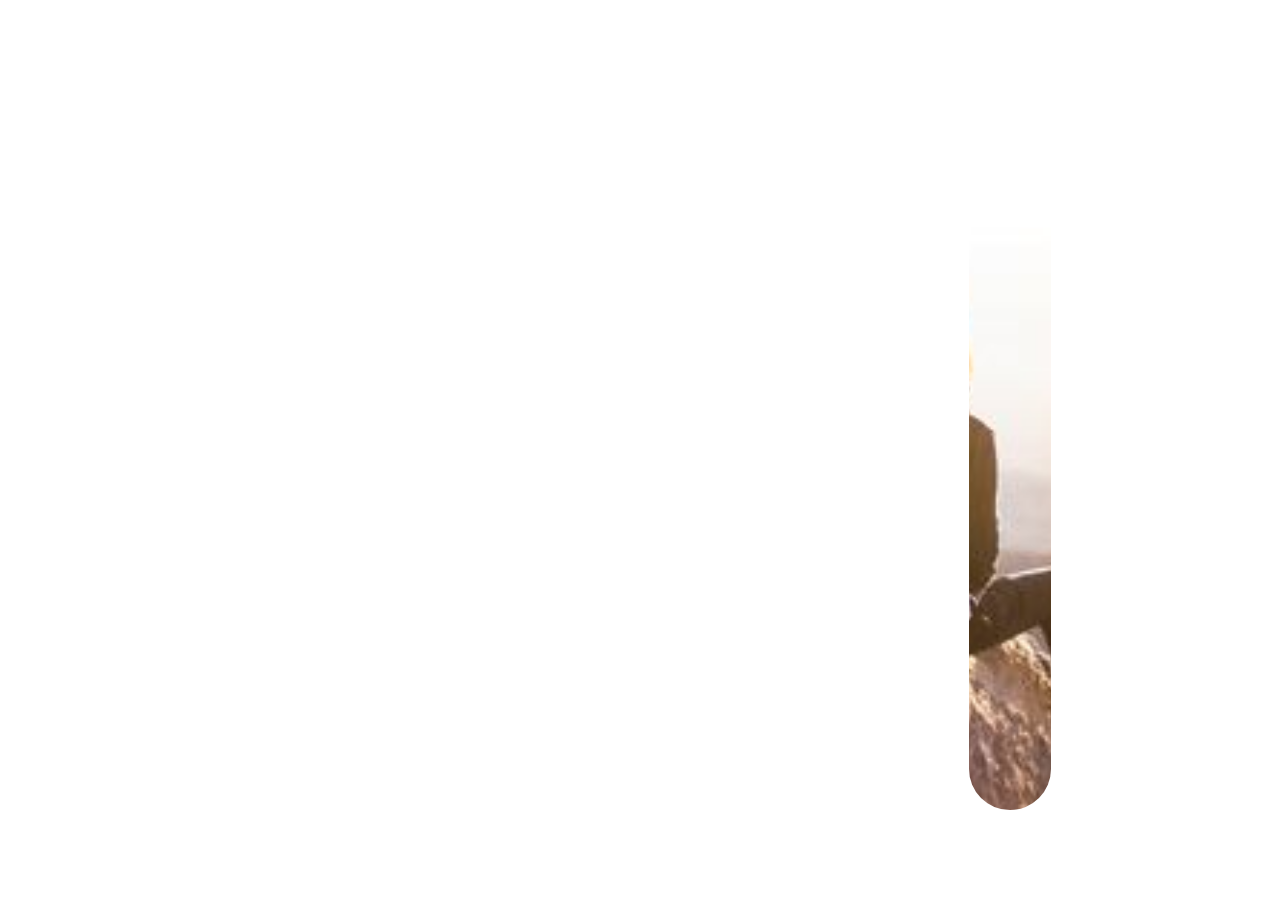
<file: Expanding cards/index.html>
<!DOCTYPE html>
<html lang="en">
<head>
    <meta charset="UTF-8">
    <meta name="viewport" content="width=device-width, initial-scale=1.0">
    <meta name="author" content="Le_prince Fouda Ambassa">
    <meta name="description" content="...">
    <link rel="stylesheet" href="style.css">
    <title>Expanding cards</title>
</head>
<body>
    <div class="container">
        <div class="panel active" style="background-image:url('https://images.unsplash.com/photo-1572276596237-5db2c3e16c5d?ixlib=rb-1.2.1&ixid=eyJhcHBfaWQiOjEyMDd9&auto=format&fit=crop&w=1350&q=80')">
            <h3>Explore the world</h3>
        </div>
        <div class="panel" style="background-image:url('https://images.unsplash.com/photo-1572276596237-5db2c3e16c5d?ixlib=rb-1.2.1&ixid=eyJhcHBfaWQiOjEyMDd9&auto=format&fit=crop&w=1350&q=80')">
            <h3>Explore the world</h3>
        </div>
        <div class="panel" style="background-image:url('10.jpg')">
            <h3>Explore the world</h3>
        </div>
        <div class="panel" style="background-image:url('https://images.unsplash.com/photo-1572276596237-5db2c3e16c5d?ixlib=rb-1.2.1&ixid=eyJhcHBfaWQiOjEyMDd9&auto=format&fit=crop&w=1350&q=80')">
            <h3>Explore the world</h3>
        </div>
        <div class="panel" style="background-image:url('https://images.unsplash.com/photo-1572276596237-5db2c3e16c5d?ixlib=rb-1.2.1&ixid=eyJhcHBfaWQiOjEyMDd9&auto=format&fit=crop&w=1350&q=80')">
            <h3>Explore the world</h3>
        </div>
        
    </div>
    <script src="src.js"></script>
</body>
</html>
</file>
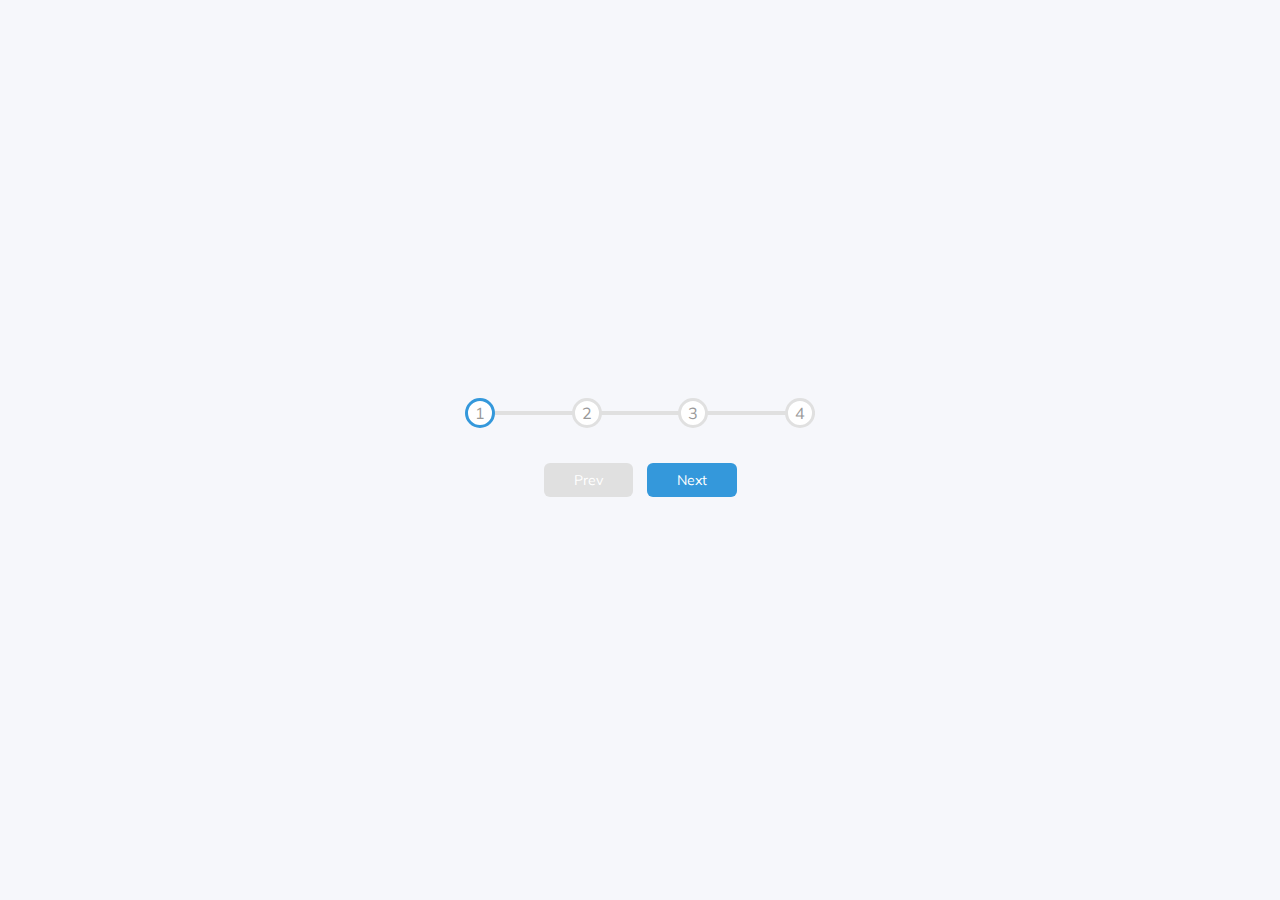
<file: Progress Steps/index.html>
<!DOCTYPE html>
<html lang="en">
<head>
    <meta charset="UTF-8">
    <meta name="viewport" content="width=device-width, initial-scale=1.0">
    <link rel="stylesheet" href="style.css">
    <title>Progress Steps</title>
</head>
<body>
    <div class="container"> <!-- This container contain all the project and can be used in another project-->
        <div class="progress-container"><!-- This container have progressbar and the steps -->
            <div class="progress" id="progress"></div> <!-- That is the progressbar -->
            <!-- The following represent the steps of the progress -->
            <div class="circle active">1</div>
            <div class="circle">2</div>
            <div class="circle">3</div>
            <div class="circle">4</div>
        </div>  
        <button class="btn" id="prev" disabled>Prev</button>
        <button class="btn" id="next">Next</button>
    </div>
    <script src="script.js"></script>
</body>
</html>
</file>
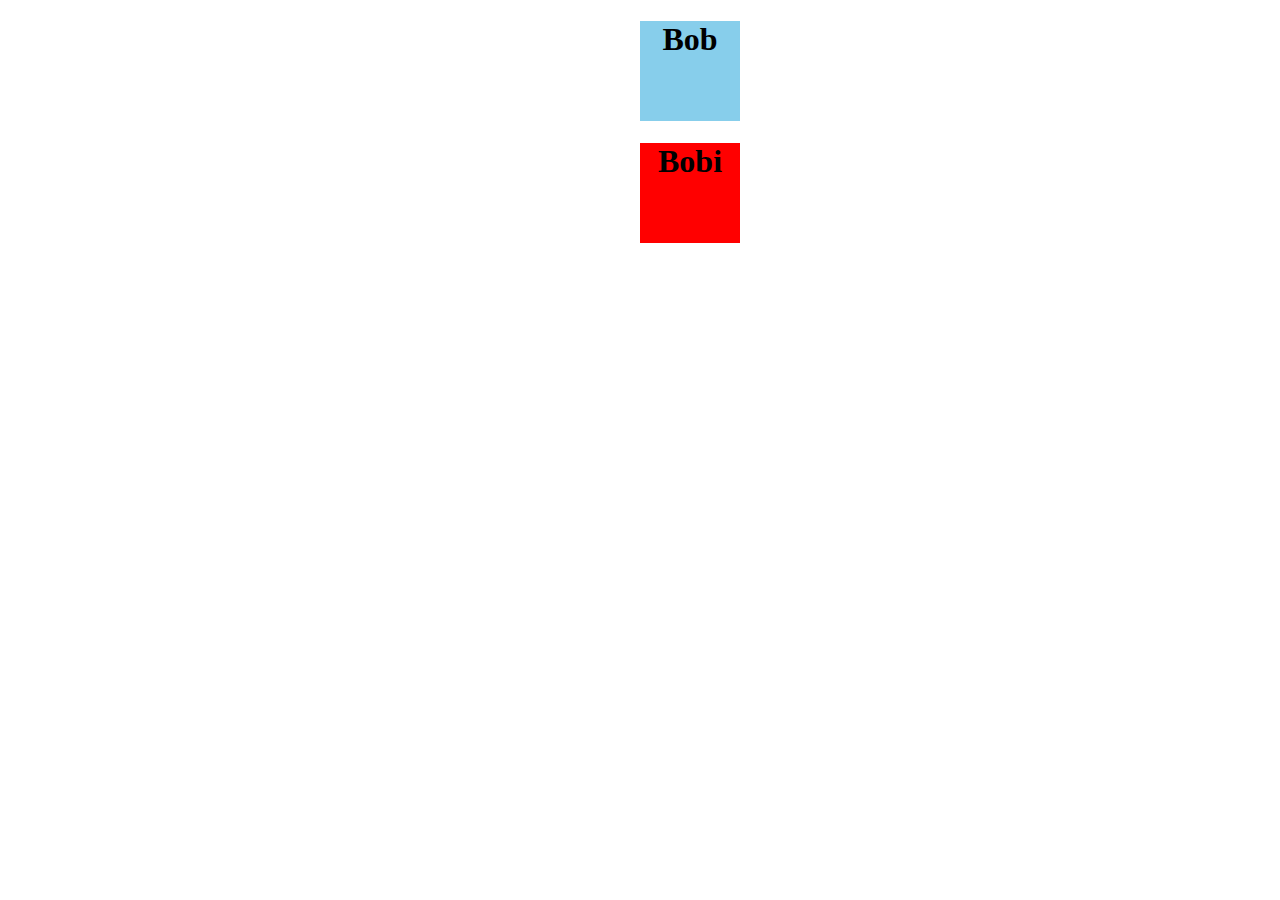
<file: Animation en css/Exo animation/index.html>
<!DOCTYPE html>
<html>
    <head>
        <title>Exo animation</title>
        <link rel="stylesheet" href="Exo animation.css" type="text/css">
        <meta charset="utf-8">
        <meta name="author" content="Le_prince Fouda Ambassa">
        <meta name="description" content="Creation d'un menu avec sidebar et Toggle anime">
    </head>
    <body>
        <div class="bob"> <h1>Bob</h1></div>
        <div class="bobi"> <h1>Bobi</h1></div>
        
    </body>
</html>
</file>
<file: Expanding cards/style.css>
/*ici on importe la police de caracter Roboto directement depuis google font*/
@import url('https://fonts.googleapis.com/css2?family=Roboto:ital,wght@0,100..900;1,100..900&display=swap');
*{
    box-sizing: border-box;
}
body{
    font-family: 'Roboto', sans-serif;
    display: flex;
    align-items: center;
    justify-content: center;
    height: 100vh;
    overflow: hidden; /*tout element qui deborde le cadre du body sera non visible*/
    margin: 0;
}
.container{
    display: flex;
    width: 90vw;
}

.panel{
    background-size: auto 100%; /*ici le background va couvrir l'integralite de son conteneur qu'importe sa taille et les dimmension de l'image*/
    background-position: center;
    background-repeat: no-repeat;
    height: 80vh;
    border-radius: 50px;
    color: #fff;
    cursor: pointer;
    flex: 0.5;
    position: relative;
    transition: flex 0.7s ease-in;
}
.panel h3{
    font-size: 24px;
    position: absolute;
    bottom: 20px;
    left: 20px;
    margin: 0;
    opacity: 0;
}

.panel.active{
    flex: 5;
}

.panel.active h3{
    opacity: 1;
    transition: opacity 0.3s ease-in 0.4s;
    
}
</file>
<file: Progress Steps/style.css>
@import url('https://fonts.googleapis.com/css2?family=Muli&display=swap');

/*here we create variable that contain propertythat we will use more than 1 time*/
:root{
    --line-border-fill: #3498db;
    --line-border-empty: #e0e0e0;
}

*{
    box-sizing: border-box;
}

body{
    background-color: #f6f7fb;
    font-family: Muli, sans-serif;
    display: flex;
    align-items: center;
    justify-content: center;
    height: 100vh;
    overflow: hidden;
    margin: 0;

}
.container{
    text-align: center;
}

.progress-container{
    display: flex;
    justify-content: space-between;
    position: relative;
    margin-bottom: 30px;
    max-width: 100%;
    width: 350px;
}

/*here we add a gray line that will be like a progressbar whitout evolution*/
/*the specification ::befor will do that this become smallerwhen the progressbar become longer*/
.progress-container::before{
    content: ''; /* when we use the tag: '::beforor ::after' we must always to use this property to introduce something (to introduce whatwe want to introduce befor or after the cibling's element)*/
    background-color: var(--line-border-empty); /*here we use one variable that we have created*/
    position: absolute;
    top: 50%;
    left: 0;
    transform: translateY(-50%);/*to put the line in the middle of his parent*/
    height: 4px;
    width: 100%;
    z-index: -1; /*to make sure that the progressbar is behind the numbers*/
}

/*Progressbar*/
/*same like the gray line befor, it represent the evolution of the progression. */
.progress{
    background-color: var(--line-border-fill);
    position: absolute;
    top: 50%;
    left: 0;
    transform: translateY(-50%);/*to put the line in the middle of his parent*/
    height: 4px;
    width: 0%;
    z-index: -1; /*to make sure that the progressbar is behind the numbers*/
    transition: 0.4s ease;
}

/*this are circles that represent the different steps*/
.circle{
    background-color: #fff;
    color: #999;
    border-radius: 50%;
    height: 30px;
    width: 30px;
    display: flex;
    align-items: center;
    justify-content: center;
    border: 3px solid var(--line-border-empty);
    transition: .4s ease;
}

.circle.active{
    border-color: var(--line-border-fill);
}

.btn{
    background-color: var(--line-border-fill);
    color: #fff;
    border: 0;
    border-radius: 6px;
    cursor: pointer; /*here we change the look of the cursor, we show a hand*/
    font-family: inherit;
    padding: 8px 30px;
    margin: 5px;
    font-size: 14px;
}

.btn:active{
    transform: scale(0.98);
}

.btn:focus{
    outline: 0;
}

.btn:disabled{
    background-color: var(--line-border-empty);
    cursor: not-allowed;
}
</file>
<file: Animation en css/Exo animation/Exo animation.css>
.bob{
    position: relative;
    left: 50%;
    top: 50%;
    width: 100px;
    height: 100px;
    background-color:skyblue;
    transition: 1s cubic-bezier(0.85, 0.16, 0.51, 1.81)/*effet de rebondi en fin d'animation*/ .20ms;
}
.bob:hover{
    rotate: 90deg;
    scale: 1.5;
}
h1{
    text-align: center;
}
.bobi{
    position: relative;
    left: 50%;
    top: 50%;
    width: 100px;
    height: 100px;
    background-color:red;
    animation: laby 2s;
    animation-fill-mode: forwards; /*indique que l'element anime reste a la position qu'il a en fin d'annimation*/
    animation-iteration-count: infinite;
}
.bobi:hover{
    animation-play-state: paused;
}
@keyframes laby {
    25%{
        translate: 100px;
        rotate: 0deg;
    }
    50%{
        translate: 100px 100px;
        rotate: 0deg;
    }
    75%{
        translate: 0px 100px;
        rotate: 0deg;
    }
    100%{
        translate: 0 100px;
        rotate: 360deg;
    }
    
}
</file>
